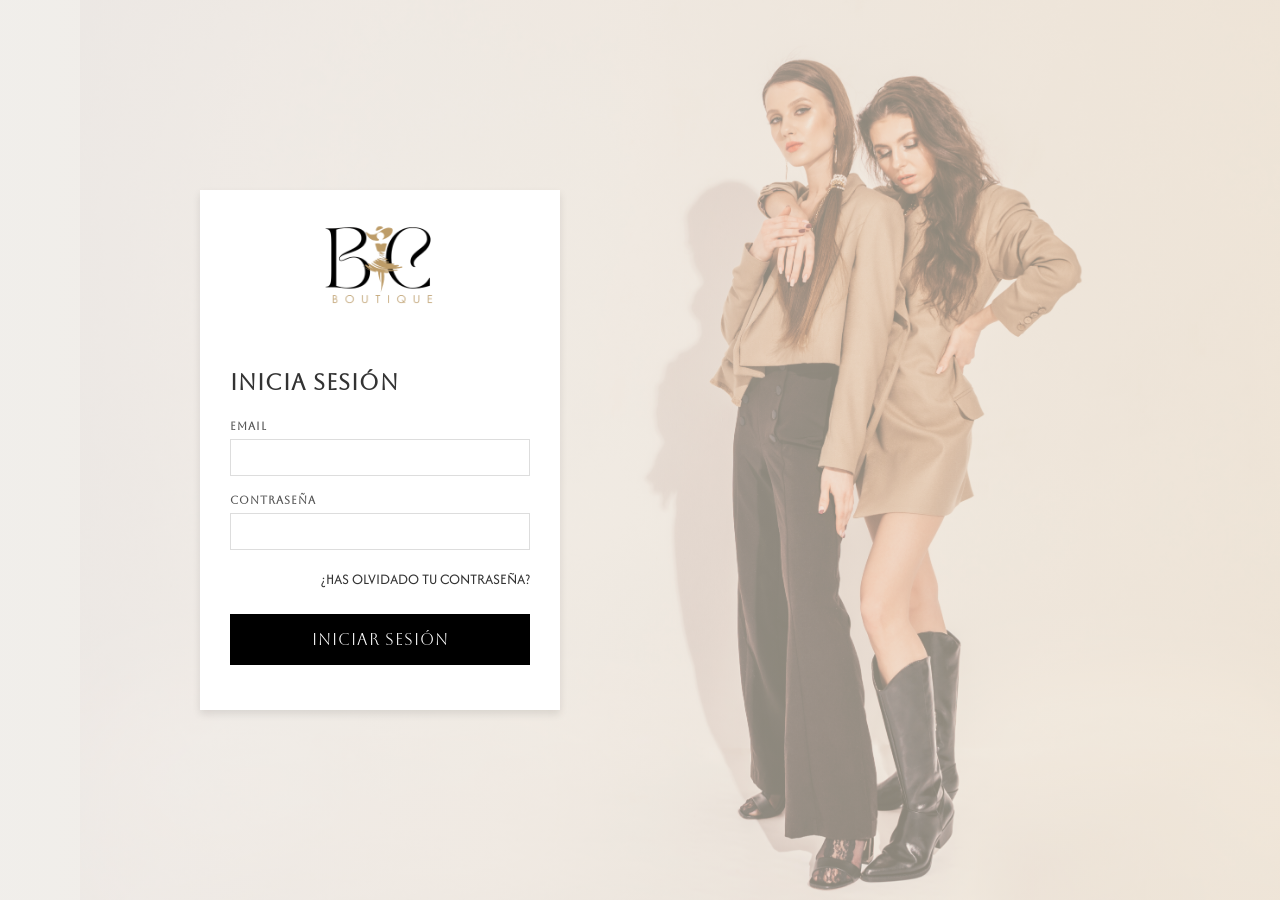
<file: inicio.html>
<!DOCTYPE html>
<html lang="es">
<head>
    <meta charset="UTF-8">
    <title>Inicia Sesión</title>
    <link rel="icon" href="./img/lsf.png" type="image/png">
    <link rel="stylesheet" href="https://cdnjs.cloudflare.com/ajax/libs/font-awesome/6.5.0/css/all.min.css">
    <link href="https://fonts.googleapis.com/css2?family=Poiret+One&display=swap" rel="stylesheet">
    <link href="https://fonts.googleapis.com/css2?family=Aboreto&family=Poiret+One&display=swap" rel="stylesheet">
    <link href="https://fonts.googleapis.com/css2?family=Aboreto&family=Afacad&display=swap" rel="stylesheet">

    <style>
        body {
            margin: 0;
            padding: 0;
            font-family: 'Aboreto', sans-serif;
            height: 100vh;
            display: flex;
            justify-content: flex-start;
            align-items: center;
            overflow: hidden;
            position: relative;
        }
        
        /* Fondo con imagen y overlay */
        body::before {
            content: "";
            position: absolute;
            inset: 0;
            background: url(./img/modelos.jpg) no-repeat right center;
            background-size: contain;
            z-index: -2;
        }
        
        /* Capa degradada */
        body::after {
            content: "";
            position: absolute;
            inset: 0;
            background: linear-gradient(to right, #e7e3dd, #E9DBC5);
            opacity: 0.6;
            z-index: -1;
        }
        
        .login-container {
            background-color: white;
            width: 300px;
            padding: 30px;
            margin-left: 200px;
            box-shadow: 0 4px 8px rgba(0, 0, 0, 0.1);
            z-index: 1;
        }
        
        .logo {
            display: block;
            width: 120px;
            margin: 0 auto 25px auto;
            margin-bottom: 1.5cm;
        }
        
        h1 {
            color: #333;
            text-align: left;
            margin-bottom: 25px;
            font-size: 22px;
            text-transform: uppercase;
            letter-spacing: 1px;
        }
        
        .input-group {
            margin-bottom: 18px;
        }
        
        label {
            display: block;
            margin-bottom: 6px;
            color: #555;
            font-weight: bold;
            text-transform: uppercase;
            font-size: 11px;
            letter-spacing: 1px;
        }
        
        input {
            width: 100%;
            padding: 10px;
            border: 1px solid #ddd;
            border-radius: 0;
            box-sizing: border-box;
            font-size: 13px;
        }
        
        .forgot-password {
            text-align: right;
            margin-bottom: 25px;
            font-family: 'Afacad', sans-serif;
        }
        
        .forgot-password a {
            color: #333;
            text-decoration: none;
            font-size: 15px;
            text-transform: uppercase;
        }
        
        .button-container {
            display: flex;
            justify-content: center;
            margin-bottom: 15px;
        }
        
        .login-button {
            background-color: black;
            color: white;
            border: none;
            padding: 16px 50px;
            font-size: 16px;
            text-transform: uppercase;
            letter-spacing: 1px;
            cursor: pointer;
            transition: background-color 0.3s;
            text-align: center;
            text-decoration: none;
            width: auto;
            min-width: 200px;
        }
        
        .login-button:hover {
            background-color: #333;
        }
    </style>
</head>
<body>
    <div class="login-container">
        <img src="./img/lsf2.png" alt="Logo" class="logo">
        <h1>Inicia sesión</h1>
        
        <div class="input-group">
            <label for="email">Email</label>
            <input type="email" id="email" name="email" required>
        </div>
        
        <div class="input-group">
            <label for="password">Contraseña</label>
            <input type="password" id="password" name="password" required>
        </div>
        
        <div class="forgot-password">
            <a href="#">¿Has olvidado tu contraseña?</a>
        </div>
        
        <div class="button-container">
            <a href="./index.html" class="login-button">Iniciar sesión</a>
        </div>
    </div>
</body>
</html>
</file>
